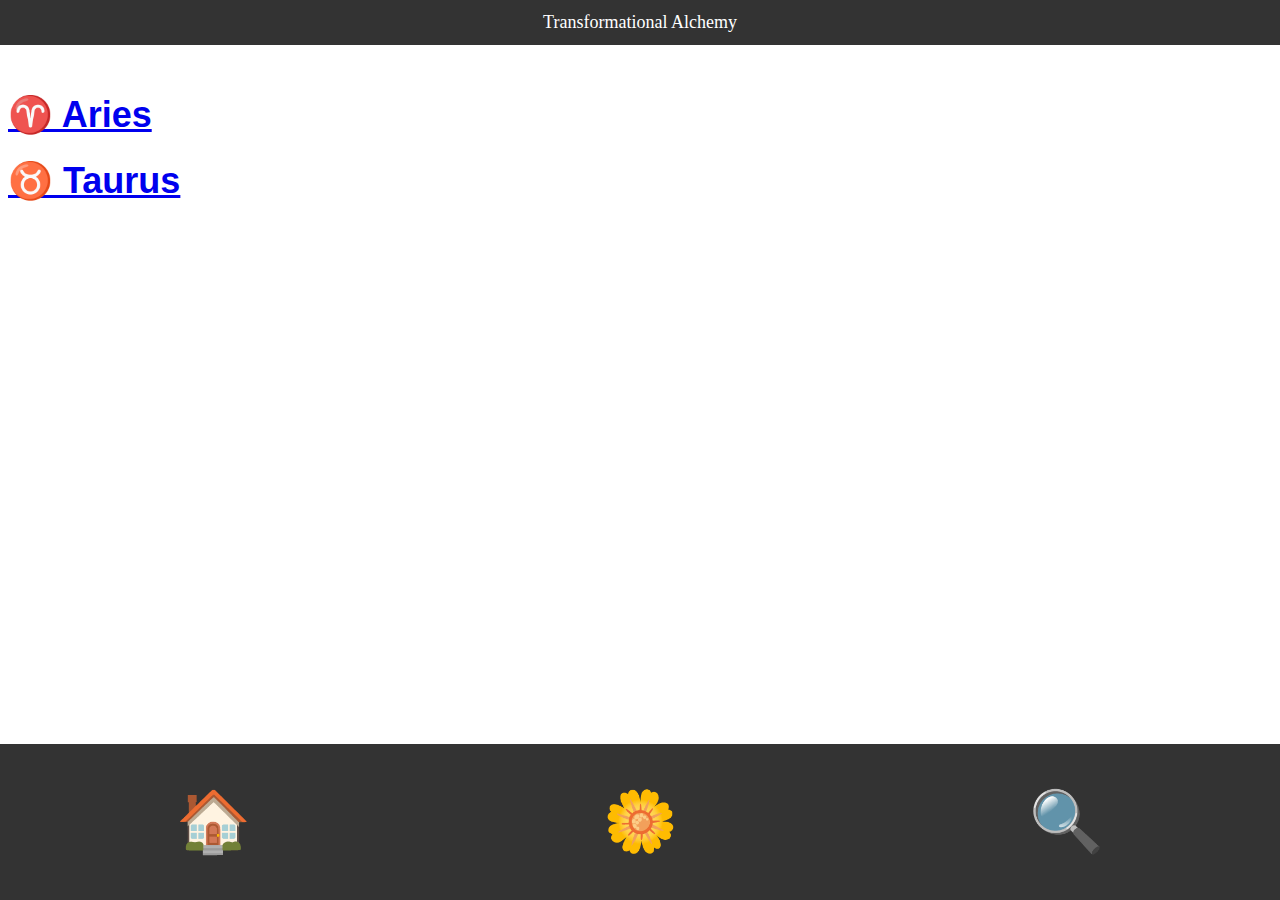
<file: index.html>
<!DOCTYPE html>
<head>
    <meta charset="UTF-8">
    <link rel="stylesheet" type="text/css" href="style.css" /> 
</head>
<body>
    <nav id="header">
        <h1>Transformational Alchemy</h1>
    </nav>
    
    <p>Pick Zodiac</p>
    <div class="content" id="content">
        <a href="aries.html"><h1>♈ Aries</h1></a>
        <a href="taurus.html"><h1>♉️ Taurus</h1></a>
    </div>

    <nav id="bottom-menu">
        <ul>
            <li><a href="./index.html">🏠</a></li>
            <li><a href="./medica.html">🌼</a></li>
            <li><a href="./search.html">🔍</a></li>
        </ul>
    </nav>
</body>
</file>
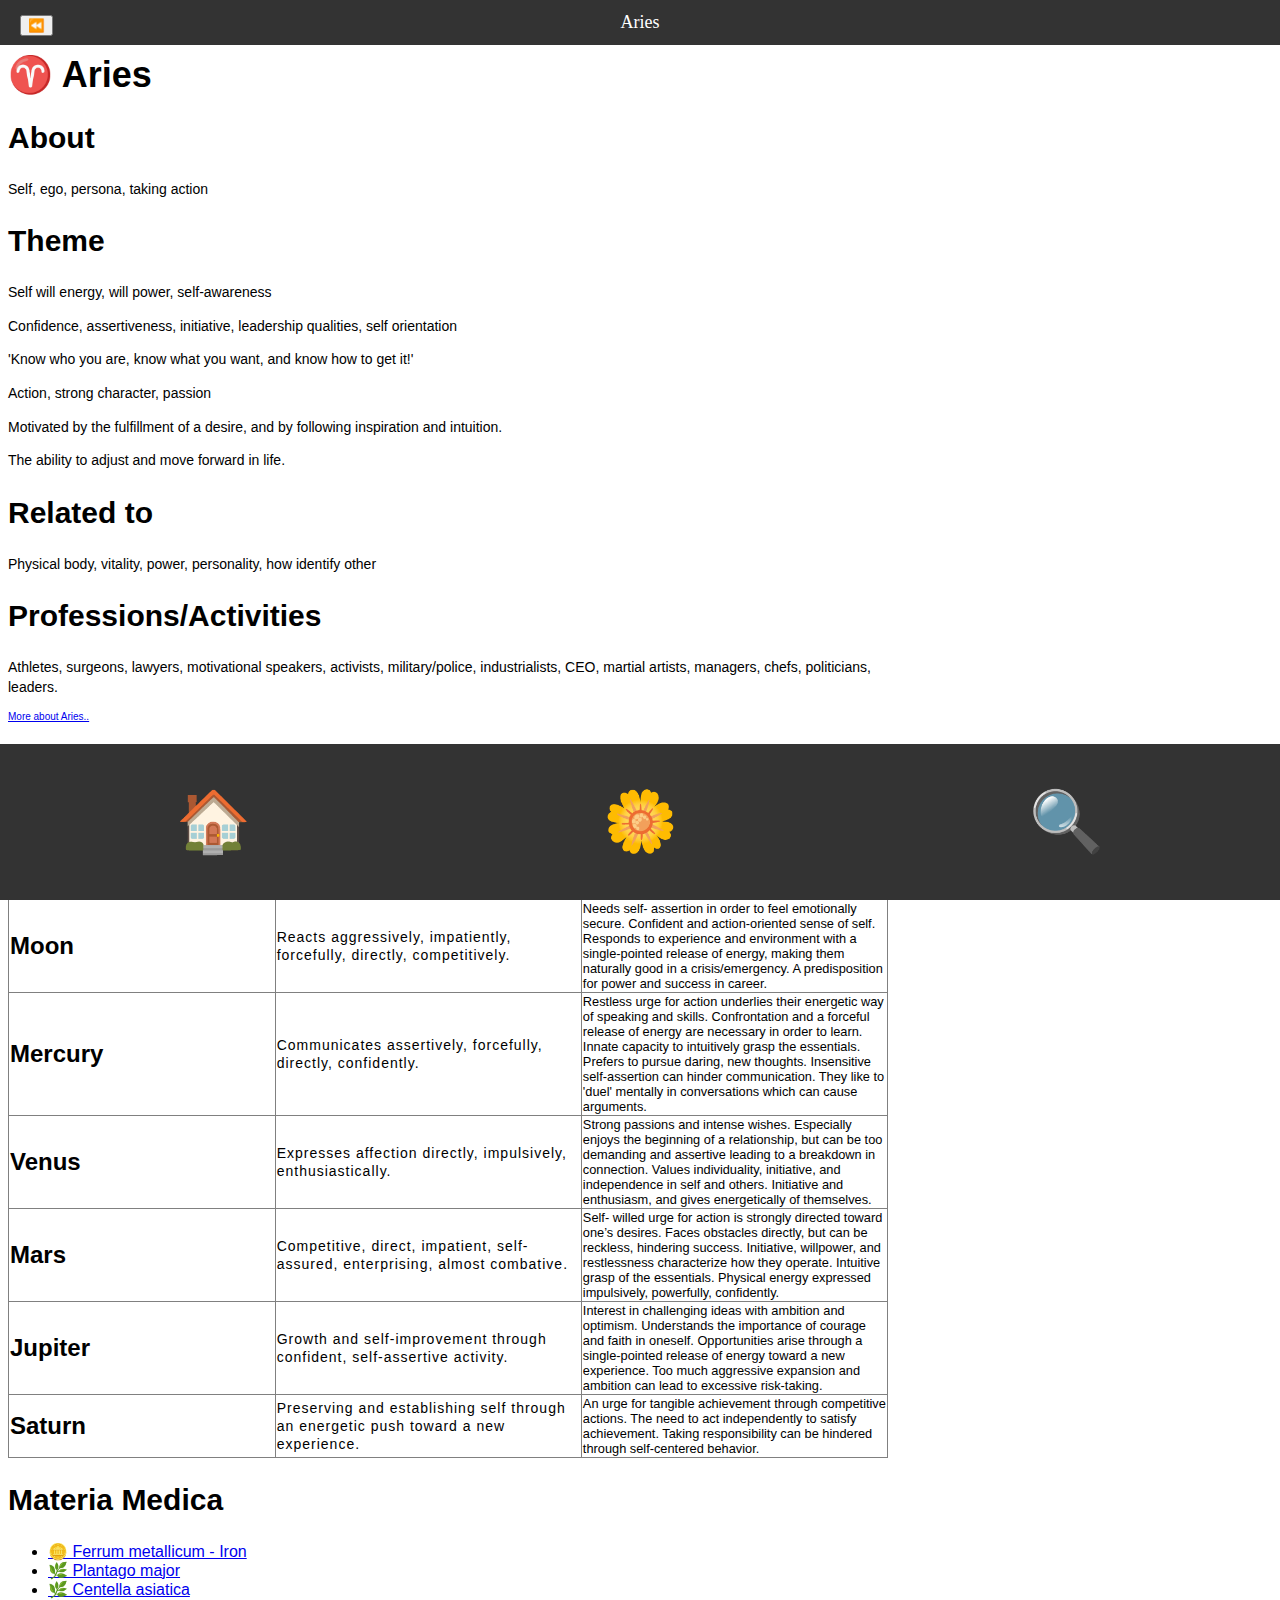
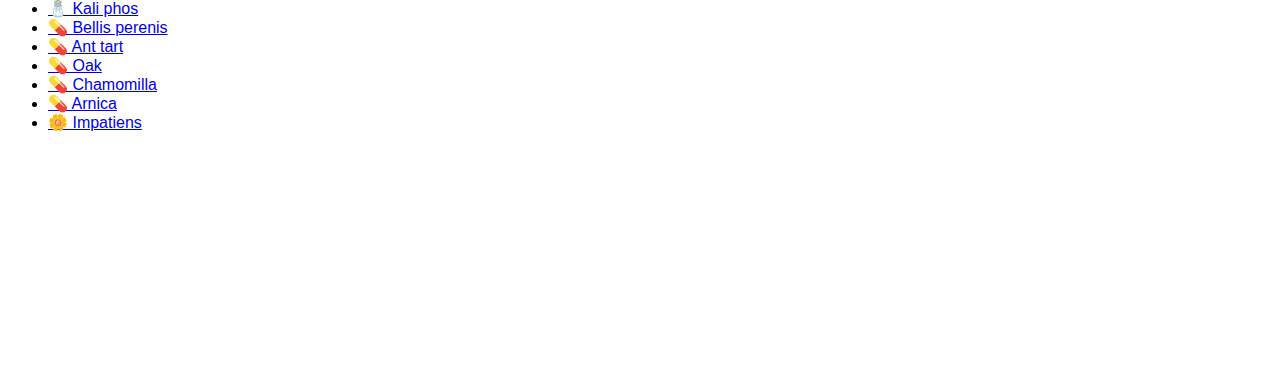
<file: aries.html>
<!DOCTYPE html>
<head>
    <meta charset="UTF-8">
    <title>♈ Aries</title>
    <link rel="stylesheet" type="text/css" href="style.css" /> 
</head>
<body>
    <body>
        <nav id="header">
            <button class="back-btn" id="back-btn">⏪</button>
            <h1>Aries</h1>
        </nav>

        <div class="content" id="content">
            <!-- Main content -->
            <h1>♈ Aries</h1>
                <h2>About</h2>
                    <p>Self, ego, persona, taking action</p>
                <h2>Theme</h2>
                    <p>Self will energy, will power, self-awareness</p>
                    <p>Confidence, assertiveness, initiative, leadership qualities, self orientation</p>
                    <p>'Know who you are, know what you want, and know how to get it!'</p>
                    <p>Action, strong character, passion</p>
                    <p>Motivated by the fulfillment of a desire, and by following inspiration and intuition.</p>
                    <p>The ability to adjust and move forward in life.</p>
                <h2>Related to</h2>
                    <p>Physical body, vitality, power, personality, how identify other</p>
                <h2>Professions/Activities</h2>
                    <p>Athletes, surgeons, lawyers, motivational speakers, activists, military/police,
                        industrialists, CEO, martial artists, managers, chefs, politicians, leaders.</p>
                <figcaption><a href="zodiac.html#aries-detail">More about Aries..</a></figcaption>
                <h2>Planetary Relationships</h2>
                <table border="1"> <!-- Add the "border" attribute to add borders to cells -->
                    <tr>
                        <td>Sun</td>
                        <td>Radiates forceful, confident vitality</td>
                        <td>Fulfills the need for recognition with self-assertion and competitive actions. Forceful assertion of individuality is necessary for self- expression. The first to begin an adventure, quickly grasps the essentials. Can become antagonistic with those who hinder their will.</td>
                    </tr>
                    <tr>
                        <td>Moon</td>
                        <td>Reacts aggressively, impatiently, forcefully, directly, competitively.</td>
                        <td>Needs self- assertion in order to feel emotionally secure. Confident and action-oriented sense of self. Responds to experience and environment with a single-pointed release of energy, making them naturally good in a crisis/emergency. A predisposition for power and success in career.</td>
                    </tr>
                    <tr>
                        <td>Mercury</td>
                        <td>Communicates assertively, forcefully, directly, confidently.</td>
                        <td>Restless urge for action underlies their energetic way of speaking and skills. Confrontation and a forceful release of energy are necessary in order to learn. Innate capacity to intuitively grasp the essentials. Prefers to pursue daring, new thoughts. Insensitive self-assertion can hinder communication. They like to 'duel' mentally in conversations which can cause arguments.</td>
                    </tr>
                    <tr>
                        <td>Venus</td>
                        <td>Expresses affection directly, impulsively, enthusiastically.</td>
                        <td>Strong passions and intense wishes. Especially enjoys the beginning of a relationship, but can be too demanding and assertive leading to a breakdown in connection. Values individuality, initiative, and independence in self and others. Initiative and enthusiasm, and gives energetically of themselves.</td>
                    </tr>
                    <tr>
                        <td>Mars</td>
                        <td>Competitive, direct, impatient, self-assured, enterprising, almost combative.</td>
                        <td>Self- willed urge for action is strongly directed toward one’s desires. Faces obstacles directly, but can be reckless, hindering success. Initiative, willpower, and restlessness characterize how they operate. Intuitive grasp of the essentials. Physical energy expressed impulsively, powerfully, confidently.</td>
                    </tr>
                    <tr>
                        <td>Jupiter</td>
                        <td>Growth and self-improvement through confident, self-assertive activity.</td>
                        <td>Interest in challenging ideas with ambition and optimism. Understands the importance of courage and faith in oneself. Opportunities arise through a single-pointed release of energy toward a new experience. Too much aggressive expansion and ambition can lead to excessive risk-taking.</td>
                    </tr>
                    <tr>
                        <td>Saturn</td>
                        <td>Preserving and establishing self through an energetic push toward a new experience.</td>
                        <td>An urge for tangible achievement through competitive actions. The need to act independently to satisfy achievement. Taking responsibility can be hindered through self-centered behavior.</td>
                    </tr>
                    <!-- Add more rows as needed -->
                </table>
                <h2>Materia Medica</h2>
                <ul>
                    <li><a href="medica.html#aries-metal">🪙 Ferrum metallicum - Iron</a></li>
                    <li><a href="medica.html#aries-plantago">🌿 Plantago major</a></li>
                    <li><a href="medica.html#aries-centella">🌿 Centella asiatica</a></li>
                    <li><a href="medica.html#aries-mineral">🧂 Kali phos</a></li>
                    <li><a href="medica.html#aries-bellis">💊 Bellis perenis</a></li>
                    <li><a href="medica.html#aries-ant">💊 Ant tart</a></li>
                    <li><a href="medica.html#aries-oak">💊 Oak</a></li>
                    <li><a href="medica.html#aries-chamomilla">💊 Chamomilla</a></li>
                    <li><a href="medica.html#aries-arnica">💊 Arnica</a></li>
                    <li><a href="medica.html#aries-bach">🌼 Impatiens</a></li>
                </ul>
        </div>

        <nav id="bottom-menu">
            <ul>
                <li><a href="./index.html">🏠</a></li>
                <li><a href="./medica.html">🌼</a></li>
                <li><a href="./search.html">🔍</a></li>
            </ul>
        </nav>
            
        <script src="script.js"></script>
    </body>
</body>
</file>
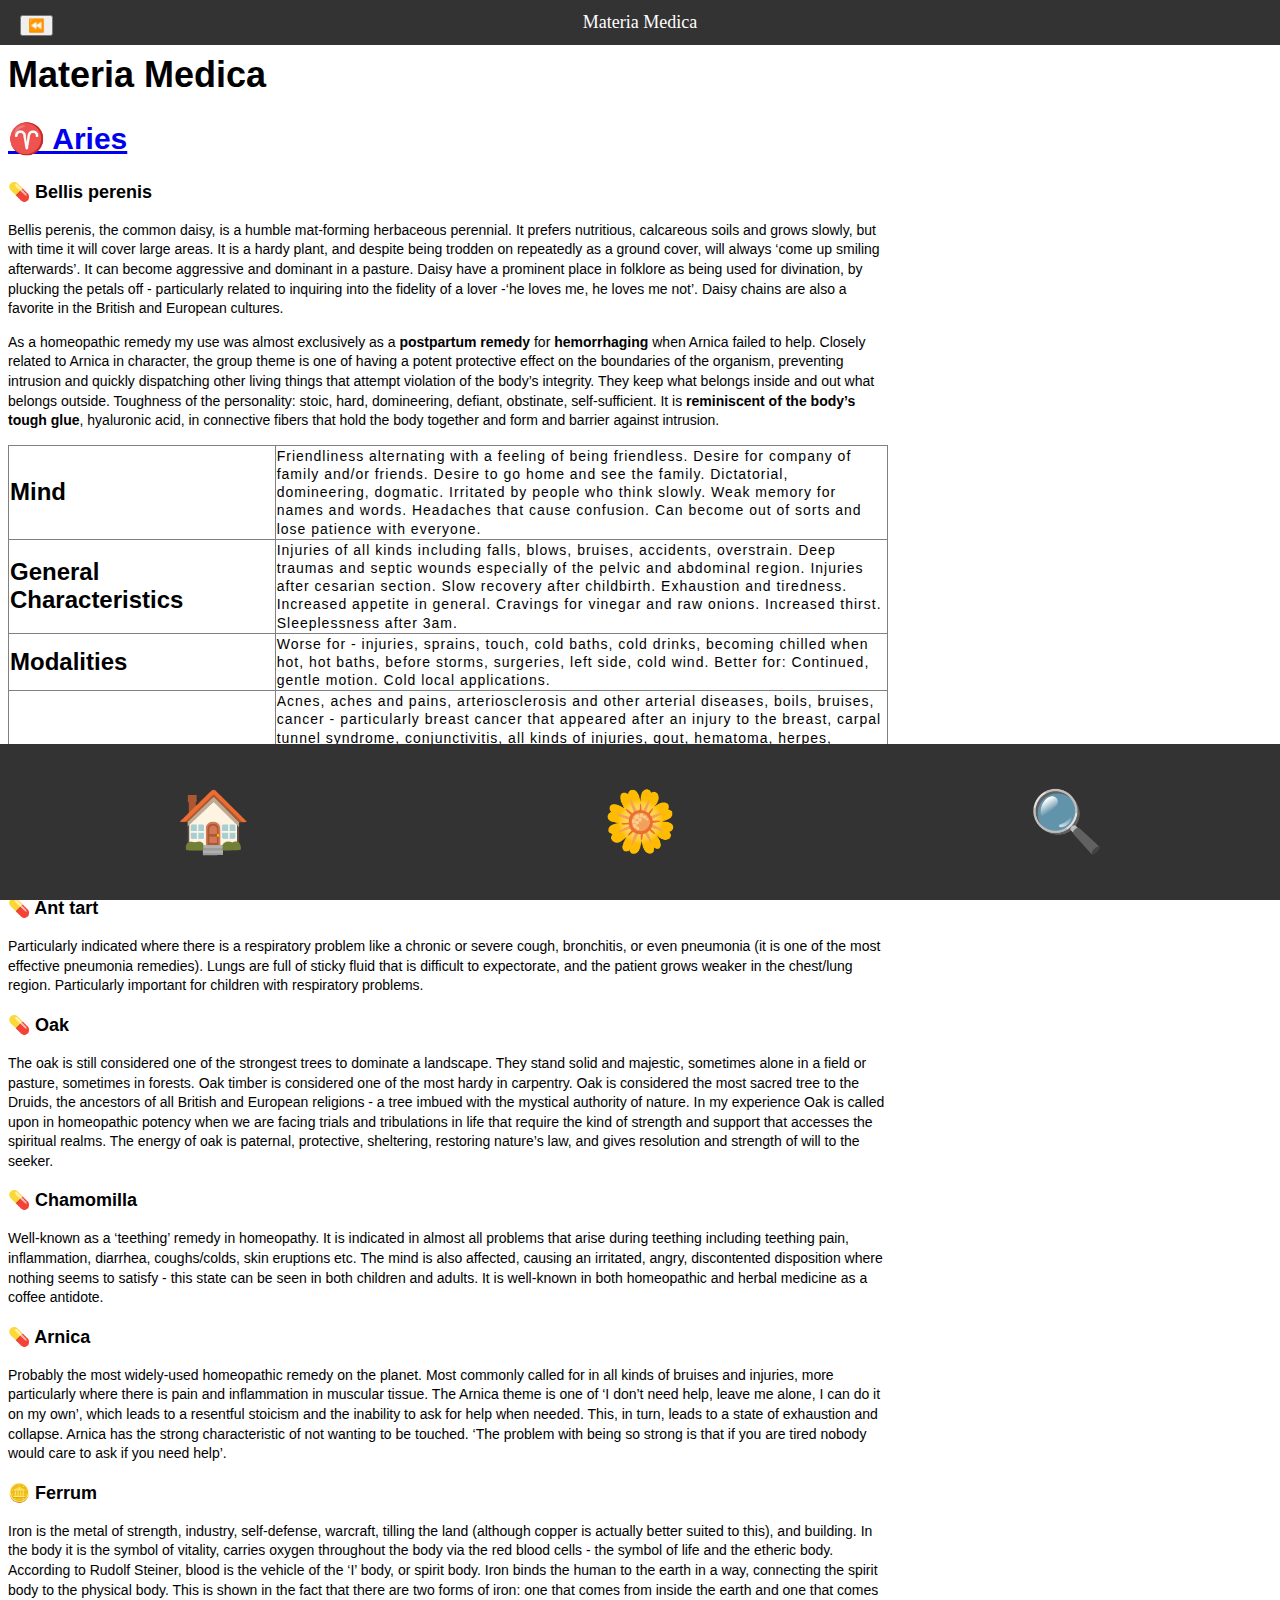
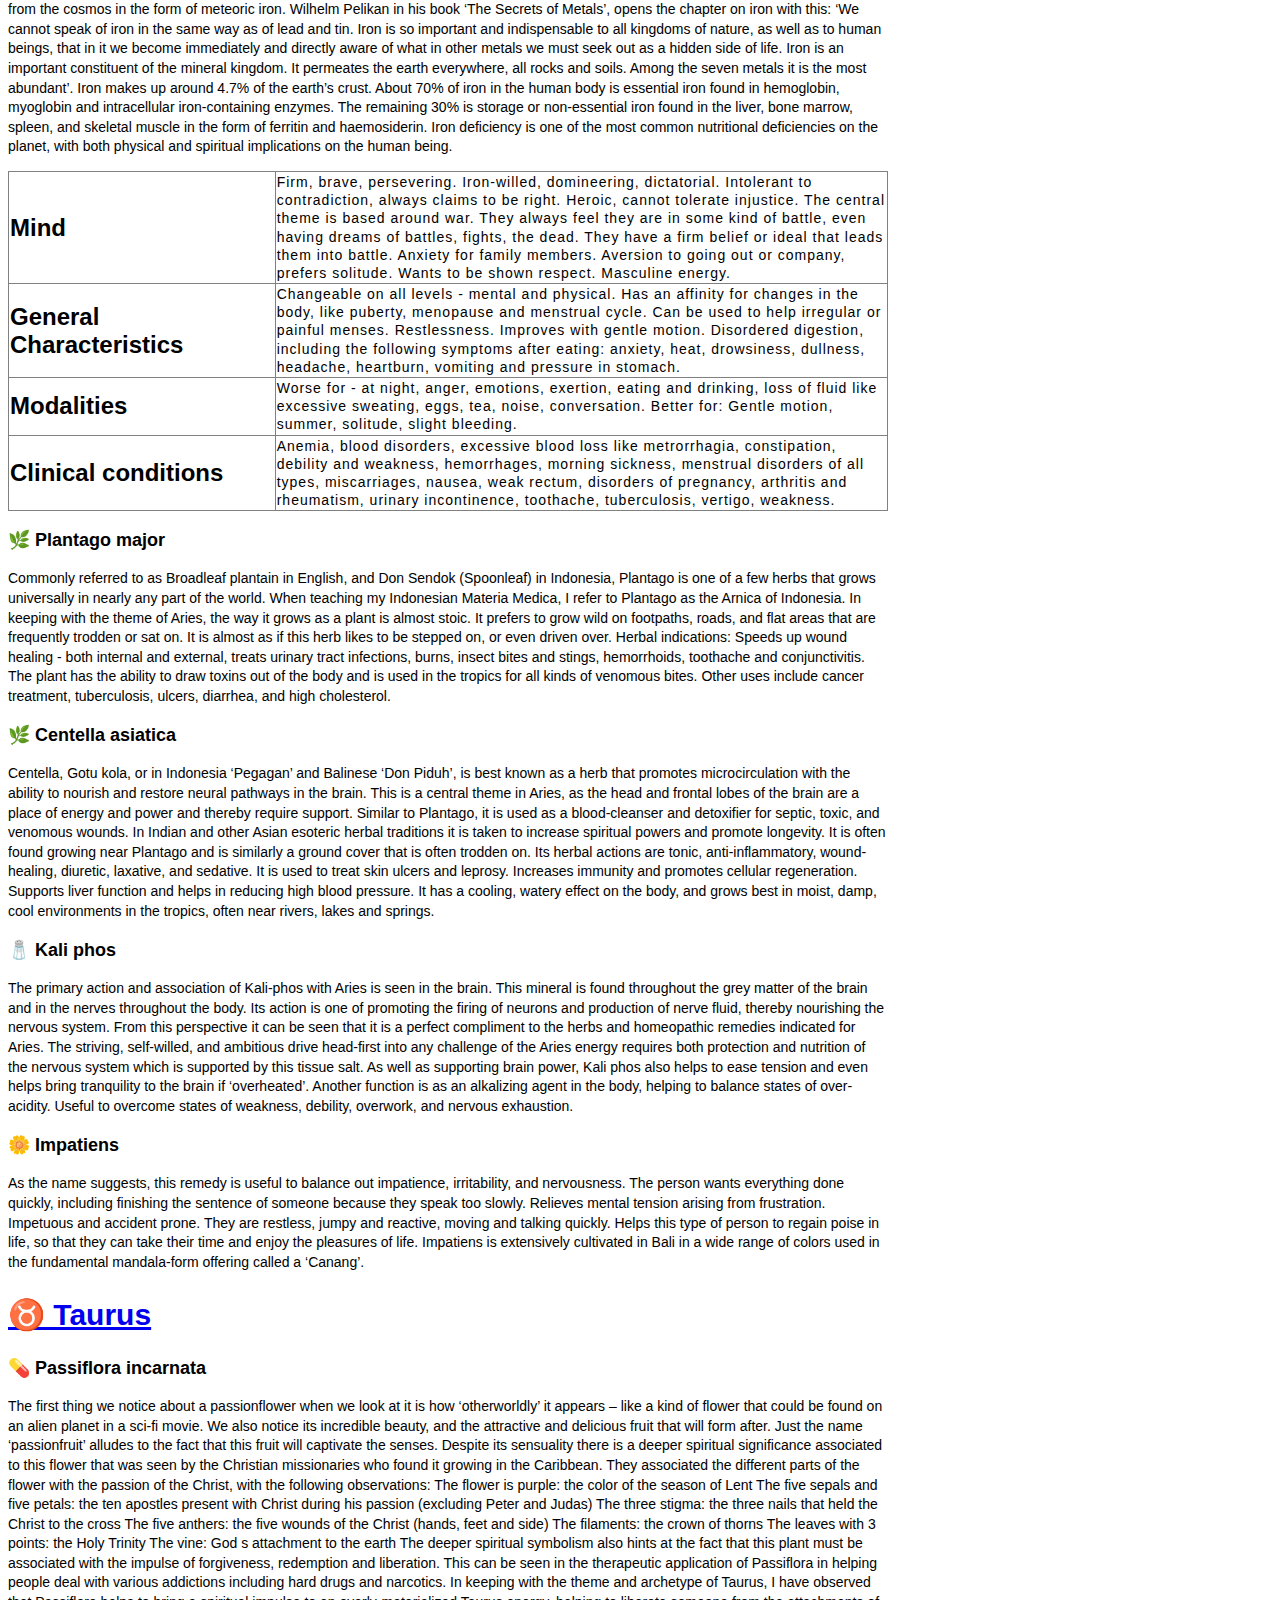
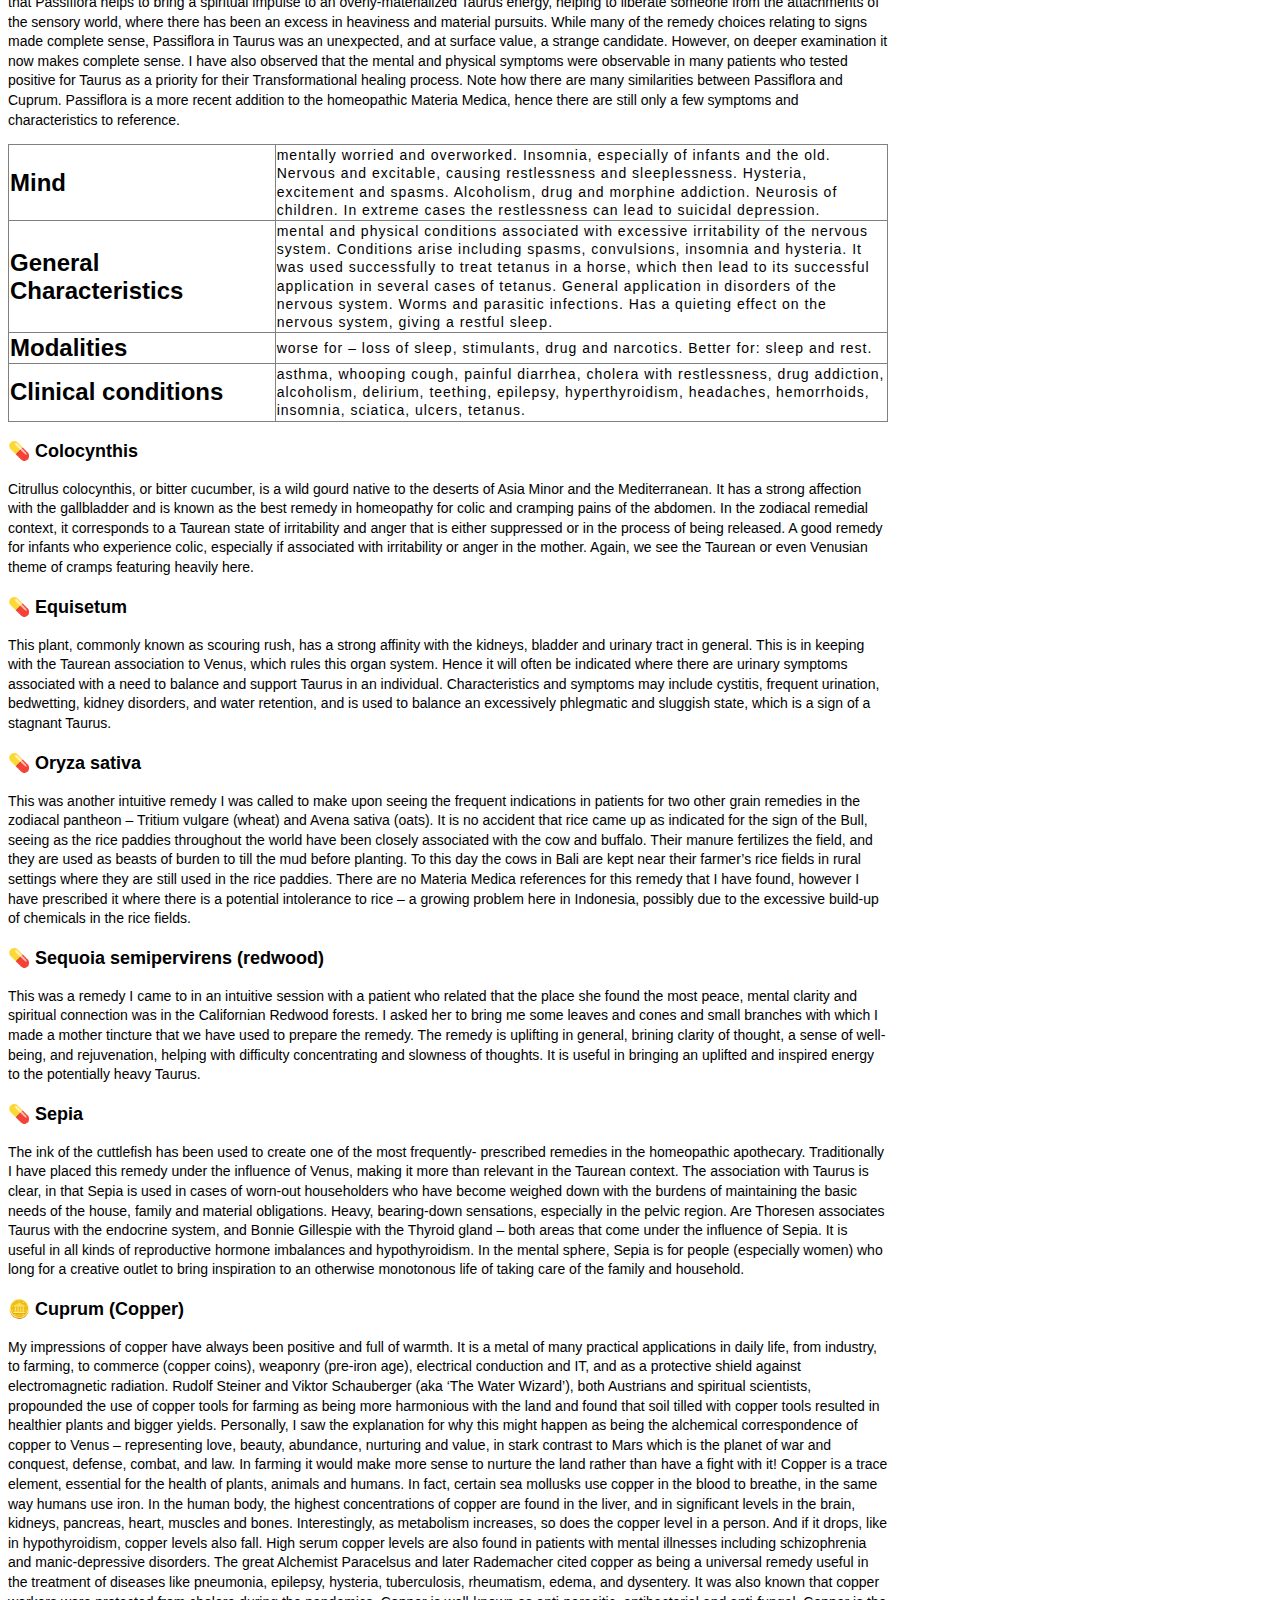
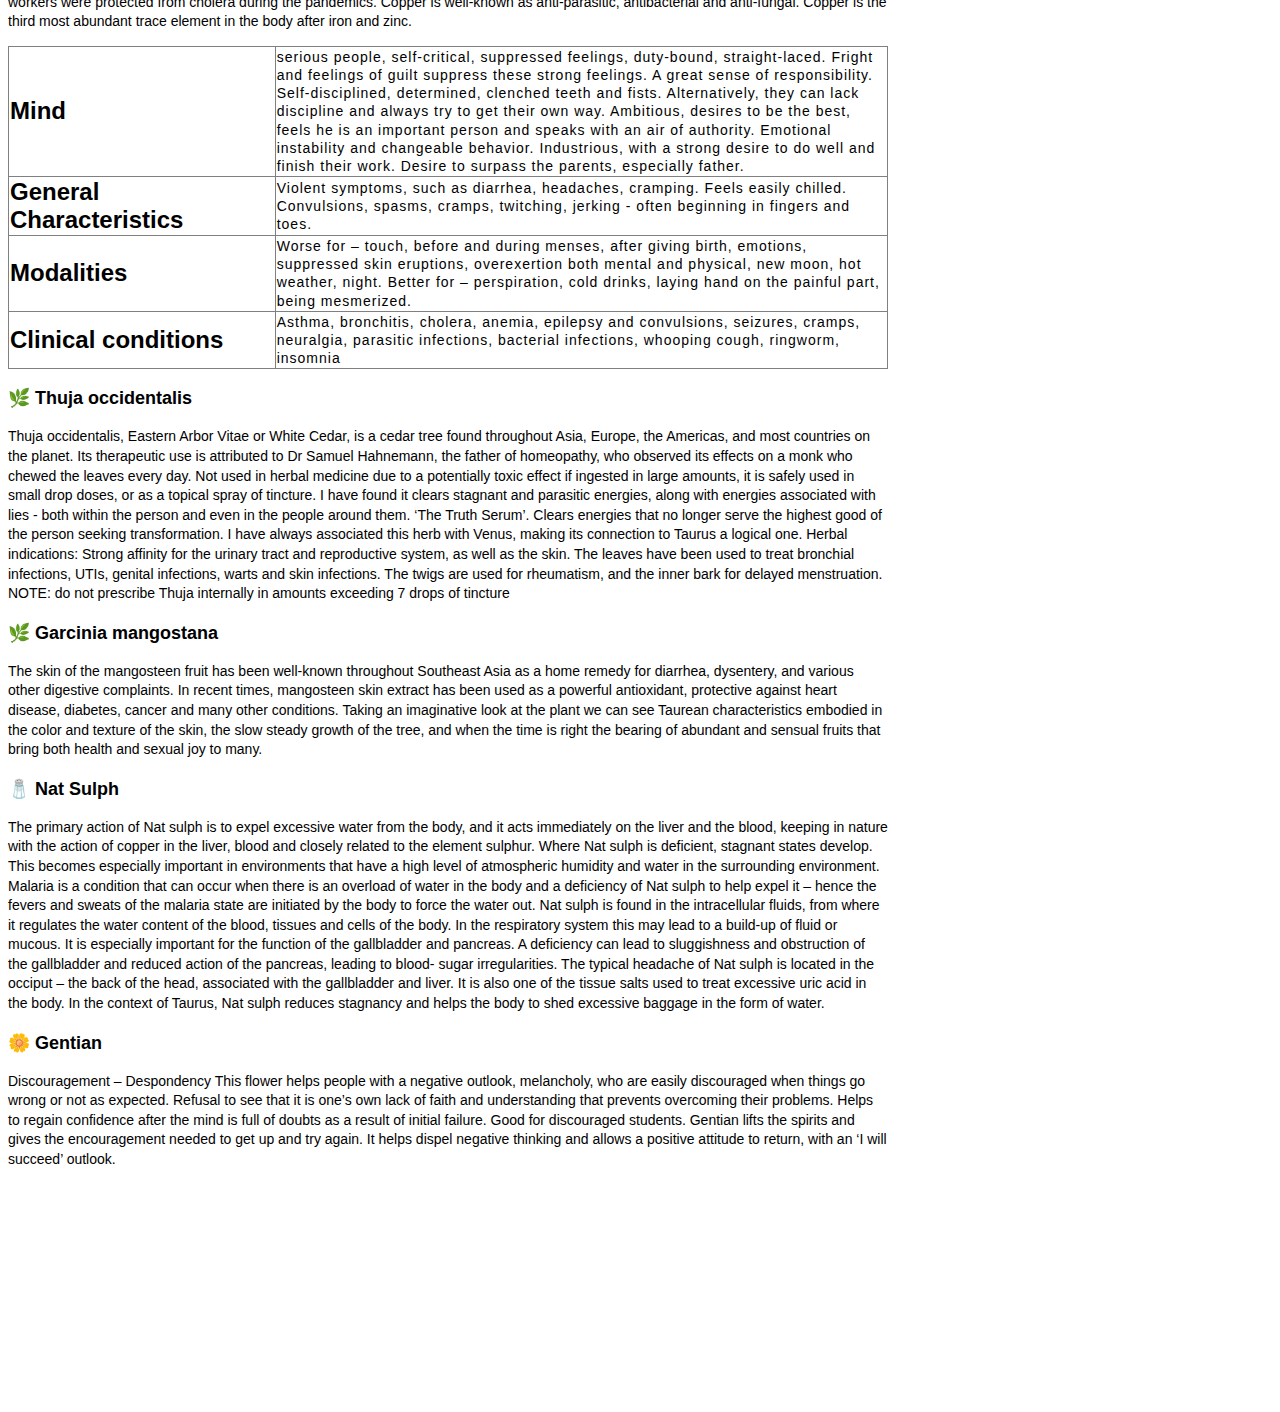
<file: medica.html>
<!DOCTYPE html>
<head>
    <meta charset="UTF-8">
    <link rel="stylesheet" type="text/css" href="style.css" /> 
</head>
<body>
    <nav id="header">
        <button class="back-btn" id="back-btn">⏪</button>
        <h1>Materia Medica</h1>
    </nav>

    <div class="content" id="content">
    <h1>Materia Medica</h1>
        <div class="aries-medica" id="aries-medica">
            <h2><a href="aries.html">♈ Aries</a></h2>
                <div class="aries-homeopathy" id="aries-homeopathy">
                    <div class="aries-bellis" id="aries-bellis">
                        <h3>💊 Bellis perenis</h3>
                            <p>Bellis perenis, the common daisy, is a humble mat-forming herbaceous perennial. It prefers nutritious, calcareous soils and grows slowly, but with time it will cover large areas. It is a hardy plant, and despite being trodden on repeatedly as a ground cover, will always ‘come up smiling afterwards’. It can become aggressive and dominant in a pasture. Daisy have a prominent place in folklore as being used for divination, by plucking the petals off - particularly related to inquiring into the fidelity of a lover -‘he loves me, he loves me not’. Daisy chains are also a favorite in the British and European cultures.</p>
                            <p>As a homeopathic remedy my use was almost exclusively as a <b>postpartum remedy</b> for <b>hemorrhaging</b> when Arnica failed to help. Closely related to Arnica in character, the group theme is one of having a potent protective effect on the boundaries of the organism, preventing intrusion and quickly dispatching other living things that attempt violation of the body’s integrity. They keep what belongs inside and out what belongs outside. Toughness of the personality: stoic, hard, domineering, defiant, obstinate, self-sufficient. It is <b>reminiscent of the body’s tough glue</b>, hyaluronic acid, in connective fibers that hold the body together and form and barrier against intrusion.</p>
                        <div class="table" id="aries-table">
                            <table border="1">
                                <tr>
                                    <td>Mind</td>
                                    <td>Friendliness alternating with a feeling of being friendless. Desire for company of family and/or friends. Desire to go home and see the family. Dictatorial, domineering, dogmatic. Irritated by people who think slowly. Weak memory for names and words. Headaches that cause confusion. Can become out of sorts and lose patience with everyone.
                                    </td>
                                </tr>
                                <tr>
                                    <td>General Characteristics</td>
                                    <td>
                                        Injuries of all kinds including falls, blows, bruises, accidents, overstrain. Deep traumas and septic wounds especially of the pelvic and abdominal region. Injuries after cesarian section. Slow recovery after childbirth. Exhaustion and tiredness. Increased appetite in general. Cravings for vinegar and raw onions. Increased thirst. Sleeplessness after 3am.
                                    </td>
                                </tr>
                                <tr>
                                    <td>Modalities</td>
                                    <td>
                                        Worse for - injuries, sprains, touch, cold baths, cold drinks, becoming chilled when hot, hot baths, before storms, surgeries, left side, cold wind. Better for: Continued, gentle motion. Cold local applications.
                                    </td>
                                </tr>
                                <tr>
                                    <td>Clinical conditions</td>
                                    <td>
                                        Acnes, aches and pains, arteriosclerosis and other arterial diseases, boils, bruises, cancer - particularly breast cancer that appeared after an injury to the breast, carpal tunnel syndrome, conjunctivitis, all kinds of injuries, gout, hematoma, herpes, debility, joint pain and arthritis, miscarriages, menopause, neuralgia, nerve inflammation, overwork, sleep disorders, spleen problems, bruises, strains and sprains, stroke, tendonitis, trauma, tumors, uterus pains and prolapse, varicose veins.
                                    </td>
                                </tr>
                                <tr>
                                    <td>Dreams</td>
                                    <td>
                                        birds, black birds, bugs, insects. Being buried alive. Difficult conversations. Danger, disease, and deadly infection. Prophetic dreams of future events. Hoses, pipes, tubes. Difficult journeys. Of being pregnant. Snakes climbing over her.
                                    </td>
                                </tr>
                            </table>
                        </div>
                    </div>
                    <div class="aries-ant" id="aries-ant">
                        <h3>💊 Ant tart</h3>
                            <p>
                                Particularly indicated where there is a respiratory problem like a chronic or severe cough, bronchitis, or even pneumonia (it is one of the most effective pneumonia remedies). Lungs are full of sticky fluid that is difficult to expectorate, and the patient grows weaker in the chest/lung region. Particularly important for children with respiratory problems.
                            </p>
                    </div>
                    <div class="aries-oak" id="aries-oak">
                        <h3>💊 Oak</h3>
                            <p>
                                The oak is still considered one of the strongest trees to dominate a landscape. They stand solid and majestic, sometimes alone in a field or pasture, sometimes in forests. Oak timber is considered one of the most hardy in carpentry. Oak is considered the most sacred tree to the Druids, the ancestors of all British and European religions - a tree imbued with the mystical authority of nature. In my experience Oak is called upon in homeopathic potency when we are facing trials and tribulations in life that require the kind of strength and support that accesses the spiritual realms. The energy of oak is paternal, protective, sheltering, restoring nature’s law, and gives resolution and strength of will to the seeker.
                            </p>
                    </div>
                    <div class="aries-chamomilla" id="aries-chamomilla">
                        <h3>💊 Chamomilla</h3>
                            <p>
                                Well-known as a ‘teething’ remedy in homeopathy. It is indicated in almost all problems that arise during teething including teething pain, inflammation, diarrhea, coughs/colds, skin eruptions etc. The mind is also affected, causing an irritated, angry, discontented disposition where nothing seems to satisfy - this state can be seen in both children and adults. It is well-known in both homeopathic and herbal medicine as a coffee antidote.
                            </p>
                    </div>
                    <div class="aries-arnica" id="aries-arnica">
                        <h3>💊 Arnica</h3>
                            <p>
                                Probably the most widely-used homeopathic remedy on the planet. Most commonly called for in all kinds of bruises and injuries, more particularly where there is pain and inflammation in muscular tissue. The Arnica theme is one of ‘I don’t need help, leave me alone, I can do it on my own’, which leads to a resentful stoicism and the inability to ask for help when needed. This, in turn, leads to a state of exhaustion and collapse. Arnica has the strong characteristic of not wanting to be touched. ‘The problem with being so strong is that if you are tired nobody would care to ask if you need help’.
                            </p>
                    </div>
                </div>
                <div class="aries-metal" id="aries-metal">
                    <h3>🪙 Ferrum</h3>
                        <p>
                            Iron is the metal of strength, industry, self-defense, warcraft, tilling the land (although copper is
                            actually better suited to this), and building. In the body it is the symbol of vitality, carries oxygen
                            throughout the body via the red blood cells - the symbol of life and the etheric body. According to Rudolf
                            Steiner, blood is the vehicle of the ‘I’ body, or spirit body. Iron binds the human to the earth in a way,
                            connecting the spirit body to the physical body. This is shown in the fact that there are two forms of iron:
                            one that comes from inside the earth and one that comes from the cosmos in the form of meteoric iron.
                            Wilhelm Pelikan in his book ‘The Secrets of Metals’, opens the chapter on iron with this:
                            ‘We cannot speak of iron in the same way as of lead and tin. Iron is so important and indispensable to all
                            kingdoms of nature, as well as to human beings, that in it we become immediately and directly aware of what
                            in other metals we must seek out as a hidden side of life. Iron is an important constituent of the mineral
                            kingdom. It permeates the earth everywhere, all rocks and soils. Among the seven metals it is the most
                            abundant’. Iron makes up around 4.7% of the earth’s crust. About 70% of iron in the human body is essential
                            iron found in hemoglobin, myoglobin and intracellular iron-containing enzymes. The remaining 30% is storage
                            or non-essential iron found in the liver, bone marrow, spleen, and skeletal muscle in the form of ferritin
                            and haemosiderin. Iron deficiency is one of the most common nutritional deficiencies on the planet, with
                            both physical and spiritual implications on the human being.
                        </p>
                        <table border="1">
                            <tr>
                                <td>Mind</td>
                                <td>
                                    Firm, brave, persevering. Iron-willed, domineering, dictatorial. Intolerant to contradiction,
                                    always claims to be right. Heroic, cannot tolerate injustice. The central theme is based around war.
                                    They always feel they are in some kind of battle, even having dreams of battles, fights, the dead.
                                    They have a firm belief or ideal that leads them into battle. Anxiety for family members. Aversion
                                    to going out or company, prefers solitude. Wants to be shown respect. Masculine energy.
                                </td>
                            </tr>
                            <tr>
                                <td>General Characteristics</td>
                                <td>
                                    Changeable on all levels - mental and physical. Has an affinity for changes in the body, like
                                    puberty, menopause and menstrual cycle. Can be used to help irregular or painful menses.
                                    Restlessness. Improves with gentle motion. Disordered digestion, including the following symptoms
                                    after eating: anxiety, heat, drowsiness, dullness, headache, heartburn, vomiting and pressure in
                                    stomach.
                                </td>
                            </tr>
                            <tr>
                                <td>Modalities</td>
                                <td>
                                    Worse for - at night, anger, emotions, exertion, eating and drinking, loss of fluid like excessive
                                    sweating, eggs, tea, noise, conversation. Better for: Gentle motion, summer, solitude, slight
                                    bleeding.
                                </td>
                            </tr>
                            <tr>
                                <td>Clinical conditions</td>
                                <td>
                                    Anemia, blood disorders, excessive blood loss like metrorrhagia, constipation, debility and
                                    weakness, hemorrhages, morning sickness, menstrual disorders of all types, miscarriages, nausea,
                                    weak rectum, disorders of pregnancy, arthritis and rheumatism, urinary incontinence, toothache,
                                    tuberculosis, vertigo, weakness.
                                </td>
                            </tr>
                        </table>
                </div>
                <div class="aries-herb" id="aries-herb">
                    <div class="aries-plantago" id="aries-plantago">
                        <h3>🌿 Plantago major</h3>
                            <p>
                                Commonly referred to as Broadleaf plantain in English, and Don Sendok (Spoonleaf) in Indonesia, Plantago is one of a few herbs that grows universally in nearly any part of the world. When teaching my Indonesian Materia Medica, I refer to Plantago as the Arnica of Indonesia. In keeping with the theme of Aries, the way it grows as a plant is almost stoic. It prefers to grow wild on footpaths, roads, and flat areas that are frequently trodden or sat on. It is almost as if this herb likes to be stepped on, or even driven over.
                                Herbal indications: Speeds up wound healing - both internal and external, treats urinary tract infections, burns, insect bites and stings, hemorrhoids, toothache and conjunctivitis. The plant has the ability to draw toxins out of the body and is used in the tropics for all kinds of venomous bites. Other uses include cancer treatment, tuberculosis, ulcers, diarrhea, and high cholesterol.
                            </p>
                    </div>
                    <div class="aries-centella" id="aries-centella">
                        <h3>🌿 Centella asiatica</h3>
                            <p>
                                Centella, Gotu kola, or in Indonesia ‘Pegagan’ and Balinese ‘Don Piduh’, is best known as a herb that promotes microcirculation with the ability to nourish and restore neural pathways in the brain. This is a central theme in Aries, as the head and frontal lobes of the brain are a place of energy and power and thereby require support. Similar to Plantago, it is used as a blood-cleanser and detoxifier for septic, toxic, and venomous wounds. In Indian and other Asian esoteric herbal traditions it is taken to increase spiritual powers and promote longevity. It is often found growing near Plantago and is similarly a ground cover that is often trodden on. Its herbal actions are tonic, anti-inflammatory, wound-healing, diuretic, laxative, and sedative. It is used to treat skin ulcers and leprosy. Increases immunity and promotes cellular regeneration. Supports liver function and helps in reducing high blood pressure. It has a cooling, watery effect on the body, and grows best in moist, damp, cool environments in the tropics, often near rivers, lakes and springs.
                            </p>
                    </div>
                </div>
                <div class="aries-mineral" id="aries-mineral">
                    <h3>🧂 Kali phos</h3>
                    <p>The primary action and association of Kali-phos with Aries is seen in the brain. This mineral is found throughout the grey matter of the brain and in the nerves throughout the body. Its action is one of promoting the firing of neurons and production of nerve fluid, thereby nourishing the nervous system. From this perspective it can be seen that it is a perfect compliment to the herbs and homeopathic remedies indicated for Aries. The striving, self-willed, and ambitious drive head-first into any challenge of the Aries energy requires both protection and nutrition of the nervous system which is supported by this tissue salt. As well as supporting brain power, Kali phos also helps to ease tension and even helps bring tranquility to the brain if ‘overheated’.
                        Another function is as an alkalizing agent in the body, helping to balance states of over-acidity. Useful to overcome states of weakness, debility, overwork, and nervous exhaustion.
                    </p>
                </div>
                <div class="aries-bach" id="aries-bach">
                    <h3>🌼 Impatiens</h3>
                        <p>
                            As the name suggests, this remedy is useful to balance out impatience, irritability, and nervousness. The person wants everything done quickly, including finishing the sentence of someone because they speak too slowly. Relieves mental tension arising from frustration. Impetuous and accident prone. They are restless, jumpy and reactive, moving and talking quickly. Helps this type of person to regain poise in life, so that they can take their time and enjoy the pleasures of life. Impatiens is extensively cultivated in Bali in a wide range of colors used in the fundamental mandala-form offering called a ‘Canang’.
                        </p>
                </div>
        </div>
        <div class="taurus-medica" id="taurus-medica">
            <h2><a href=taurus.html>♉️ Taurus</a></h2>
            <div class="taurus-homeopathy" id="taurus-homeopathy">
                <div class="taurus-passiflora" id="taurus-passiflora">
                    <h3>💊 Passiflora incarnata</h3>
                    <p>
                        The first thing we notice about a passionflower when we look at it is how ‘otherworldly’ it appears – like a kind of flower that could be found on an alien planet in a sci-fi movie. We also notice its incredible beauty, and the attractive and delicious fruit that will form after. Just the name ‘passionfruit’ alludes to the fact that this fruit will captivate the senses. Despite its sensuality there is a deeper spiritual significance associated to this flower that was seen by the Christian missionaries who found it growing in the Caribbean. They associated the different parts of the flower with the passion of the Christ, with the following observations:
                        The flower is purple: the color of the season of Lent
                        The five sepals and five petals: the ten apostles present with Christ during his passion (excluding Peter and Judas)
                        The three stigma: the three nails that held the Christ to the cross
                        The five anthers: the five wounds of the Christ (hands, feet and side)
                        The filaments: the crown of thorns
                        The leaves with 3 points: the Holy Trinity
                        The vine: God s attachment to the earth
                        The deeper spiritual symbolism also hints at the fact that this plant must be associated with the impulse of forgiveness, redemption and liberation. This can be seen in the therapeutic application of Passiflora in helping people deal with various addictions including hard drugs and narcotics. In keeping with the theme and archetype of Taurus, I have observed that Passiflora helps to bring a spiritual impulse to an overly-materialized Taurus energy, helping to liberate someone from the attachments of the sensory world, where there has been an excess in heaviness and material pursuits. While many of the remedy choices relating to signs made complete sense, Passiflora in Taurus was an unexpected, and at surface value, a strange candidate. However, on deeper examination it now makes complete sense. I have also observed that the mental and physical symptoms were observable in many patients who tested positive for Taurus as a priority for their Transformational healing process. Note how there are many similarities between Passiflora and Cuprum. Passiflora is a more recent addition to the homeopathic Materia Medica, hence there are still only a few symptoms and characteristics to reference.
                    </p>
                    <table border="1">
                        <tr>
                            <td>Mind</td>
                            <td>
                                mentally worried and overworked. Insomnia, especially of infants and the old. Nervous and excitable, causing restlessness and sleeplessness. Hysteria, excitement and spasms. Alcoholism, drug and morphine addiction. Neurosis of children. In extreme cases the restlessness can lead to suicidal depression.
                            </td>
                        </tr>
                        <tr>
                            <td>General Characteristics</td>
                            <td>
                                mental and physical conditions associated with excessive irritability of the nervous system. Conditions arise including spasms, convulsions, insomnia and hysteria. It was used successfully to treat tetanus in a horse, which then lead to its successful application in several cases of tetanus. General application in disorders of the nervous system. Worms and parasitic infections. Has a quieting effect on the nervous system, giving a restful sleep.
                            </td>
                        </tr>
                        <tr>
                            <td>Modalities</td>
                            <td>
                                worse for – loss of sleep, stimulants, drug and narcotics. Better for: sleep and rest.
                            </td>
                        </tr>
                        <tr>
                            <td>Clinical conditions</td>
                            <td>
                                asthma, whooping cough, painful diarrhea, cholera with restlessness, drug addiction, alcoholism, delirium, teething, epilepsy, hyperthyroidism, headaches, hemorrhoids,
                                insomnia, sciatica, ulcers, tetanus.
                            </td>
                        </tr>
                    </table>
                </div>
                <div class="taurus-colocynthis" id="taurus-colocynthis">
                    <h3>💊 Colocynthis</h3>
                        <p>
                            Citrullus colocynthis, or bitter cucumber, is a wild gourd native to the deserts of Asia Minor and the Mediterranean. It has a strong affection with the gallbladder and is known as the best remedy in homeopathy for colic and cramping pains of the abdomen. In the zodiacal remedial context, it corresponds to a Taurean state of irritability and anger that is either suppressed or in the process of being released. A good remedy for infants who experience colic, especially if associated with irritability or anger in the mother. Again, we see the Taurean or even Venusian theme of cramps featuring heavily here.
                        </p>
                </div>
                <div class="taurus-equisetum" id="taurus-equisetum">
                    <h3>💊 Equisetum</h3>
                        <p>
                            This plant, commonly known as scouring rush, has a strong affinity with the kidneys, bladder and urinary tract in general. This is in keeping with the Taurean association to Venus, which rules this organ system. Hence it will often be indicated where there are urinary symptoms associated with a need to balance and support Taurus in an individual. Characteristics and symptoms may include cystitis, frequent urination, bedwetting, kidney disorders, and water retention, and is used to balance an excessively phlegmatic and sluggish state, which is a sign of a stagnant Taurus.
                        </p>
                </div>
                <div class="taurus-oryza" id="taurus-oryza">
                    <h3>💊 Oryza sativa</h3>
                        <p>
                            This was another intuitive remedy I was called to make upon seeing the frequent indications in patients for two other grain remedies in the zodiacal pantheon – Tritium vulgare (wheat) and Avena sativa (oats). It is no accident that rice came up as indicated for the sign of the Bull, seeing as the rice paddies throughout the world have been closely associated with the cow and buffalo. Their manure fertilizes the field, and they are used as beasts of burden to till the mud before planting. To this day the cows in Bali are kept near their farmer’s rice fields in rural settings where they are still used in the rice paddies. There are no Materia Medica references for this remedy that I have found, however I have prescribed it where there is a potential intolerance to rice – a growing problem here in Indonesia, possibly due to the excessive build-up of chemicals in the rice fields.
                        </p>
                </div>
                <div class="taurus-sequoia" id="taurus-sequoia">
                    <h3>💊 Sequoia semipervirens (redwood)</h3>
                        <p>
                            This was a remedy I came to in an intuitive session with a patient who related that the place she found the most peace, mental clarity and spiritual connection was in the Californian Redwood forests. I asked her to bring me some leaves and cones and small branches with which I made a mother tincture that we have used to prepare the remedy. The remedy is uplifting in general, brining clarity of thought, a sense of well-being, and rejuvenation, helping with difficulty concentrating and slowness of thoughts. It is useful in bringing an uplifted and inspired energy to the potentially heavy Taurus.
                        </p>
                </div>
                <div class="taurus-sepia" id="taurus-sepia">
                    <h3>💊 Sepia</h3>
                        <p>
                            The ink of the cuttlefish has been used to create one of the most frequently- prescribed remedies in the homeopathic apothecary. Traditionally I have placed this remedy under the influence of Venus, making it more than relevant in the Taurean context. The association with Taurus is clear, in that Sepia is used in cases of worn-out householders who have become weighed down with the burdens of maintaining the basic needs of the house, family and material obligations. Heavy, bearing-down sensations, especially in the pelvic region. Are Thoresen associates Taurus with the endocrine system, and Bonnie Gillespie with the Thyroid gland – both areas that come under the influence of Sepia. It is useful in all kinds of reproductive hormone imbalances and hypothyroidism. In the mental sphere, Sepia is for people (especially women) who long for a creative outlet to bring inspiration to an otherwise monotonous life of taking care of the family and household.
                        </p>
                </div>
            </div>
            <div class="taurus-metal" id="taurus-metal">
                <h3>🪙 Cuprum (Copper)</h3>
                    <p>My impressions of copper have always been positive and full of warmth. It is a metal of many practical applications in daily life, from industry, to farming, to commerce (copper coins), weaponry (pre-iron age), electrical conduction and IT, and as a protective shield against electromagnetic radiation. Rudolf Steiner and Viktor Schauberger (aka ‘The Water Wizard’), both Austrians and spiritual scientists, propounded the use of copper tools for farming as being more harmonious with the land and found that soil tilled with copper tools resulted in healthier plants and bigger yields. Personally, I saw the explanation for why this might happen as being the alchemical correspondence of copper to Venus – representing love, beauty, abundance, nurturing and value, in stark contrast to Mars which is the planet of war and conquest, defense, combat, and law. In farming it would make more sense to nurture the land rather than have a fight with it! Copper is a trace element, essential for the health of plants, animals and humans. In fact, certain sea mollusks use copper in the blood to breathe, in the same way humans use iron. In the human body, the highest concentrations of copper are found in the liver, and in significant levels in the brain, kidneys, pancreas, heart, muscles and bones. Interestingly, as metabolism increases, so does the copper level in a person. And if it drops, like in hypothyroidism, copper levels also fall. High serum copper levels are also found in patients with mental illnesses including schizophrenia and manic-depressive disorders.
                        The great Alchemist Paracelsus and later Rademacher cited copper as being a universal remedy useful in the treatment of diseases like pneumonia, epilepsy, hysteria, tuberculosis, rheumatism, edema, and dysentery. It was also known that copper workers were protected from cholera during the pandemics. Copper is well-known as anti-parasitic, antibacterial and anti-fungal.
                        Copper is the third most abundant trace element in the body after iron and zinc.
                    </p>
                    <table border="1">
                        <tr>
                            <td>Mind</td>
                            <td>
                                serious people, self-critical, suppressed feelings, duty-bound, straight-laced.
                                Fright and feelings of guilt suppress these strong feelings. A great sense of responsibility.
                                Self-disciplined, determined, clenched teeth and fists. Alternatively, they can lack discipline and always try to get their own way.
                                Ambitious, desires to be the best, feels he is an important person and speaks with an air of authority. Emotional instability and changeable behavior.
                                Industrious, with a strong desire to do well and finish their work. Desire to surpass the parents, especially father.
                            </td>
                        </tr>
                        <tr>
                            <td>General Characteristics</td>
                            <td>
                                Violent symptoms, such as diarrhea, headaches, cramping. Feels easily chilled.
                                Convulsions, spasms, cramps, twitching, jerking - often beginning in fingers and toes.
                            </td>
                        </tr>
                        <tr>
                            <td>Modalities</td>
                            <td>
                                Worse for – touch, before and during menses, after giving birth, emotions, suppressed skin eruptions, overexertion both mental and physical, new moon, hot weather, night.
                                Better for – perspiration, cold drinks, laying hand on the painful part, being mesmerized.
                            </td>
                        </tr>
                        <tr>
                            <td>Clinical conditions</td>
                            <td>
                                Asthma, bronchitis, cholera, anemia, epilepsy and convulsions, seizures, cramps, neuralgia, parasitic infections, bacterial infections, whooping cough, ringworm, insomnia
                            </td>
                        </tr>
                    </table>
            </div>
            <div class="taurus-herb" id="taurus-herb">
                <div class="taurus-thuja" id="taurus-thuja">
                    <h3>🌿 Thuja occidentalis</h3>
                        <p>
                            Thuja occidentalis, Eastern Arbor Vitae or White Cedar, is a cedar tree found throughout Asia, Europe, the Americas, and most countries on the planet. Its therapeutic use is attributed to Dr Samuel Hahnemann, the father of homeopathy, who observed its effects on a monk who chewed the leaves every day. Not used in herbal medicine due to a potentially toxic effect if ingested in large amounts, it is safely used in small drop doses, or as a topical spray of tincture. I have found it clears stagnant and parasitic energies, along with energies associated with lies - both within the person and even in the people around them. ‘The Truth Serum’. Clears energies that no longer serve the highest good of the person seeking transformation. I have always associated this herb with Venus, making its connection to Taurus a logical one.
                            Herbal indications: Strong affinity for the urinary tract and reproductive system, as well as the skin. The leaves have been used to treat bronchial infections, UTIs, genital infections, warts and skin infections. The twigs are used for rheumatism, and the inner bark for delayed menstruation.
                            NOTE: do not prescribe Thuja internally in amounts exceeding 7 drops of tincture
                        </p>
                </div>
                <div class="taurus-garcinia" id="taurus-garcinia">
                    <h3>🌿 Garcinia mangostana</h3>
                        <p>
                            The skin of the mangosteen fruit has been well-known throughout Southeast Asia as a home remedy for diarrhea, dysentery, and various other digestive complaints. In recent times, mangosteen skin extract has been used as a powerful antioxidant, protective against heart disease, diabetes, cancer and many other conditions. Taking an imaginative look at the plant we can see Taurean characteristics embodied in the color and texture of the skin, the slow steady growth of the tree, and when the time is right the bearing of abundant and sensual fruits that bring both health and sexual joy to many.
                        </p>
                </div>
            </div>
            <div class="taurus-mineral" id="taurus-mineral">
                <h3>🧂 Nat Sulph</h3>
                    <p>
                        The primary action of Nat sulph is to expel excessive water from the body, and it acts immediately on the liver and the blood, keeping in nature with the action of copper in the liver, blood and closely related to the element sulphur. Where Nat sulph is deficient, stagnant states develop. This becomes especially important in environments that have a high level of atmospheric humidity and water in the surrounding environment. Malaria is a condition that can occur when there is an overload of water in the body and a deficiency of Nat sulph to help expel it – hence the fevers and sweats of the malaria state are initiated by the body to force the water out.
                        Nat sulph is found in the intracellular fluids, from where it regulates the water content of the blood, tissues and cells of the body. In the respiratory system this may lead to a build-up of fluid or mucous. It is especially important for the function of the gallbladder and pancreas. A deficiency can lead to sluggishness and obstruction of the gallbladder and reduced action of the pancreas, leading to blood- sugar irregularities. The typical headache of Nat sulph is located in the occiput – the back of the head, associated with the gallbladder and liver. It is also one of the tissue salts used to treat excessive uric acid in the body.
                        In the context of Taurus, Nat sulph reduces stagnancy and helps the body to shed excessive baggage in the form of water.
                    </p>
            </div>
            <div class="taurus-bach" id="taurus-bach">
                <h3>🌼 Gentian</h3>
                    <p>
                        Discouragement – Despondency
                        This flower helps people with a negative outlook, melancholy, who are easily discouraged when things go wrong or not as expected.
                        Refusal to see that it is one’s own lack of faith and understanding that prevents overcoming their problems. Helps to regain confidence after the mind is full of doubts as a result of initial failure.
                        Good for discouraged students. Gentian lifts the spirits and gives the encouragement needed to get up and try again.
                        It helps dispel negative thinking and allows a positive attitude to return, with an ‘I will succeed’ outlook.
                    </p>
            </div>
        </div>
    </div>
    

    <nav id="bottom-menu">
    <ul>
        <li><a href="./index.html">🏠</a></li>
        <li><a href="./medica.html">🌼</a></li>
        <li><a href="./search.html">🔍</a></li>
    </ul>
    </nav>

    <script src="script.js"></script>
</body>
</file>
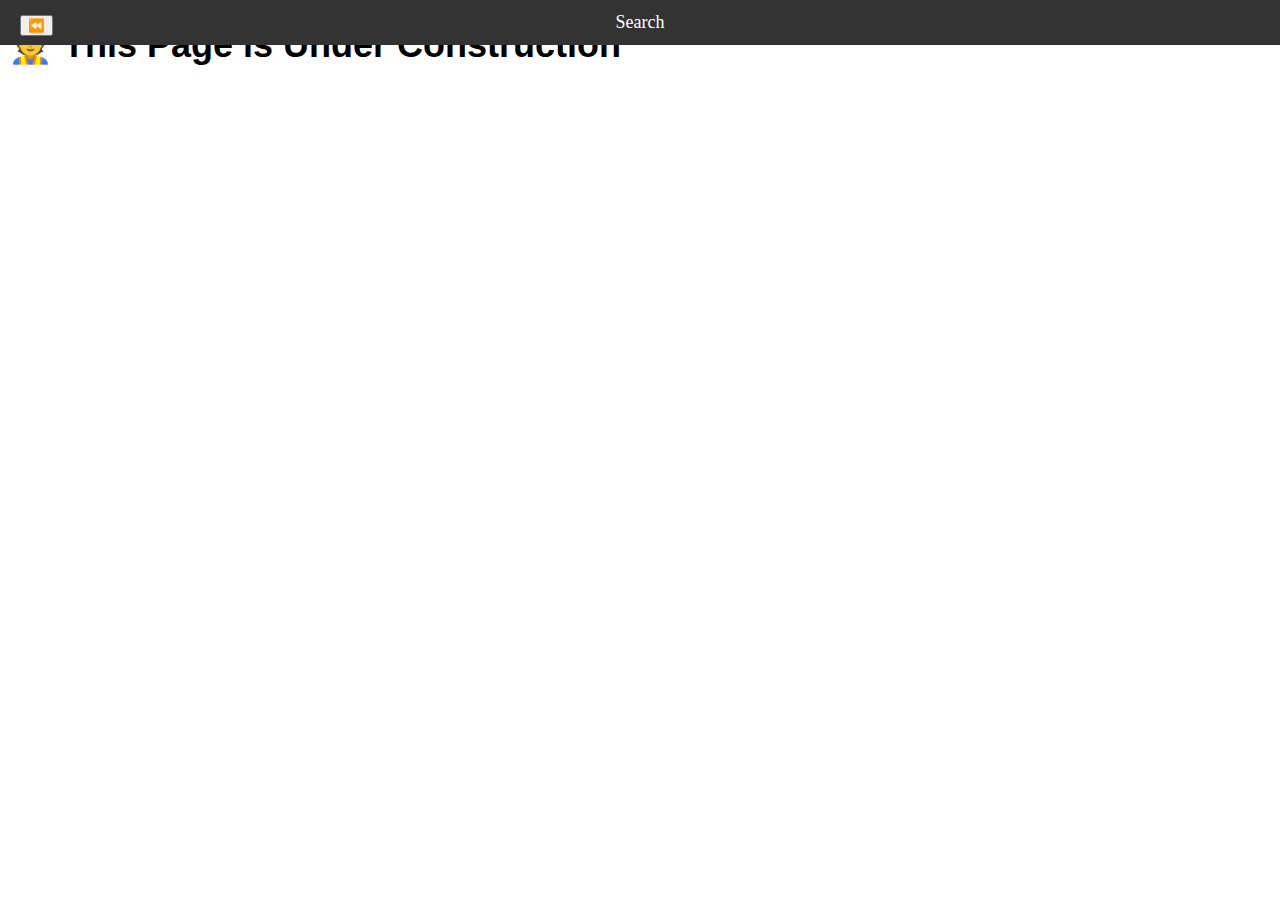
<file: search.html>
<!DOCTYPE html>
<html lang="en">
<head>
    <meta charset="UTF-8">
    <meta name="viewport" content="width=device-width, initial-scale=1.0">
    <title>Search</title>
    <link rel="stylesheet" type="text/css" href="style.css" /> 
</head>
<body>
    <nav id="header">
        <button class="back-btn" id="back-btn">⏪</button>
        <h1>Search</h1>
    </nav>

    <h1>👷 This Page is Under Construction</h1>

    <script src="script.js"></script>
</body>
</html>
</file>
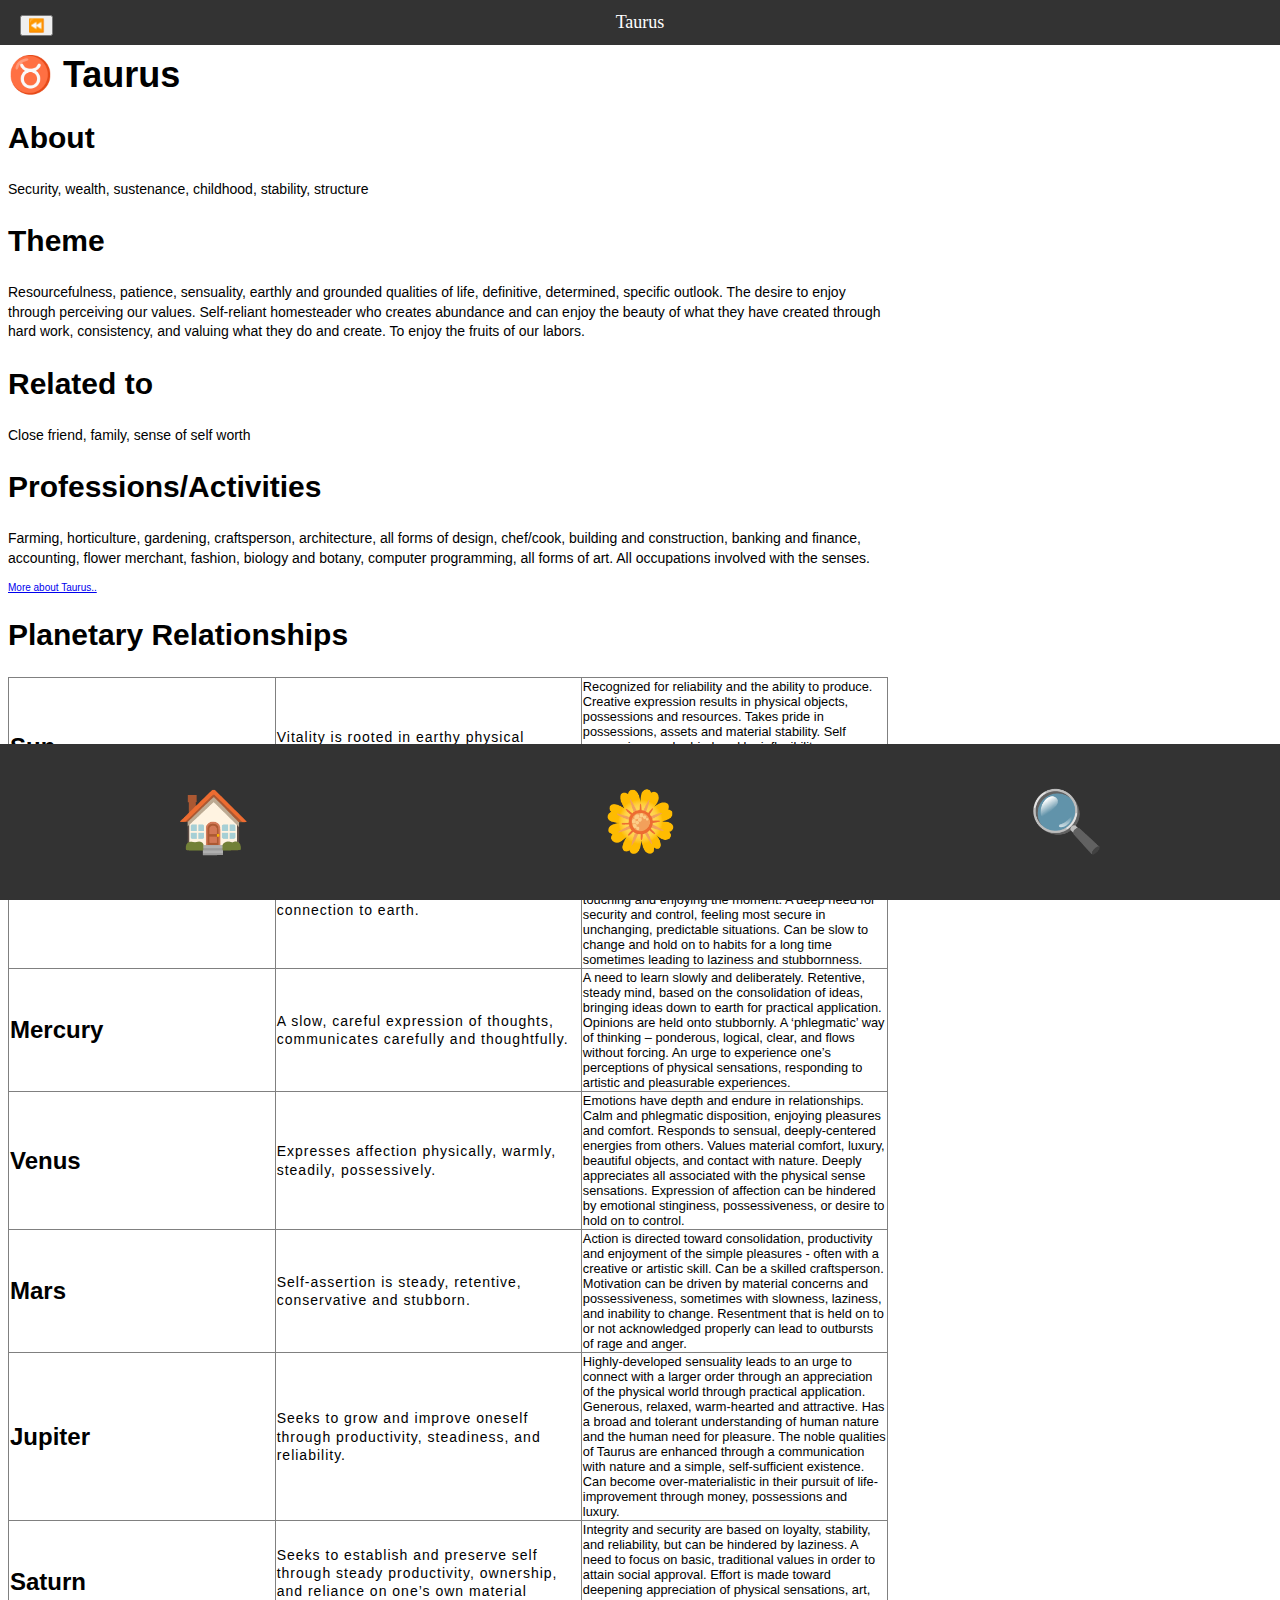
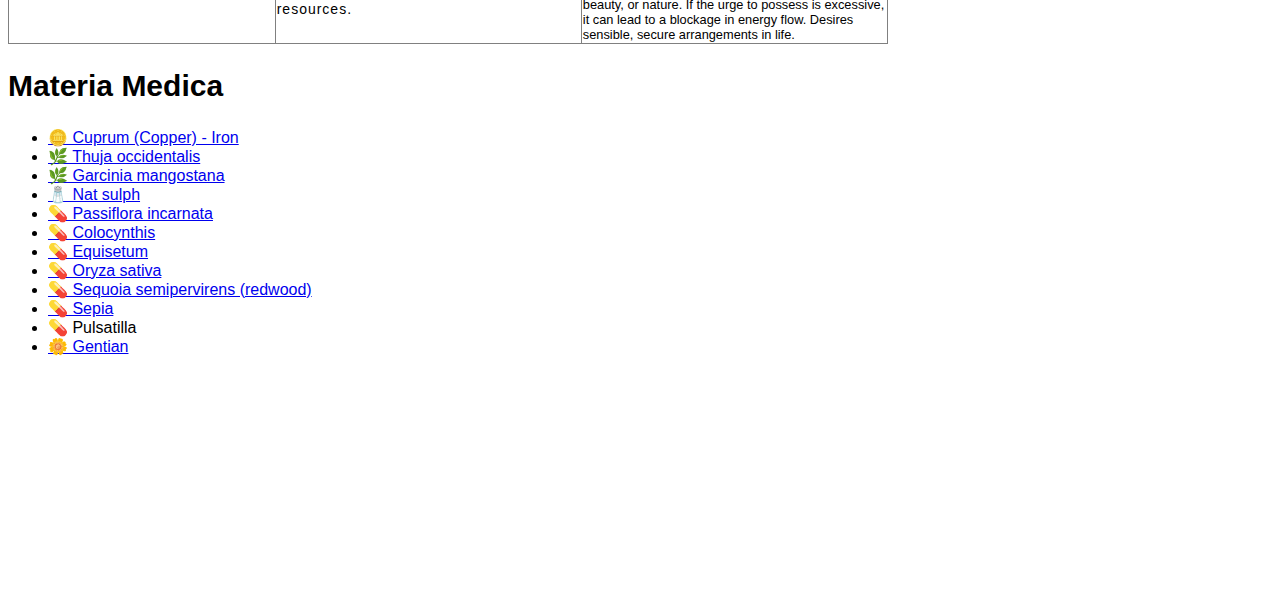
<file: taurus.html>
<!DOCTYPE html>
<head>
    <meta charset="UTF-8">
    <title>♉️ Taurus</title>
    <link rel="stylesheet" type="text/css" href="style.css" /> 
</head>
<body>
    <nav id="header">
        <button class="back-btn" id="back-btn">⏪</button>
        <h1>Taurus</h1>
    </nav>
    
    <div class="content" id="content">
        <h1>♉️ Taurus</h1>
        <h2>About</h2>
            <p>Security, wealth, sustenance, childhood, stability, structure</p>
        <h2>Theme</h2>
            <p>Resourcefulness, patience, sensuality, earthly and grounded qualities of life, definitive, determined, specific outlook.

                The desire to enjoy through perceiving our values.
                Self-reliant homesteader who creates abundance and can enjoy the beauty of what they have created through hard work, consistency, and valuing what they do and create. To enjoy the fruits of our labors.</p>
        <h2>Related to</h2>
            <p>Close friend, family, sense of self worth</p>
            <h2>Professions/Activities</h2>
            <p>Farming, horticulture, gardening, craftsperson, architecture, all forms of design, chef/cook, building and construction, banking and finance, accounting, flower merchant, fashion, biology and botany, computer programming, all forms of art. All occupations involved with the senses.</p>
        <figcaption><a href="zodiac.html#taurus-detail">More about Taurus..</a></figcaption>
        <h2>Planetary Relationships</h2>
        <table border="1"> <!-- Add the "border" attribute to add borders to cells -->
            <tr>
                <td>Sun</td>
                <td>Vitality is rooted in earthy physical sensations</td>
                <td>Recognized for reliability and the ability to produce. Creative expression results in physical objects, possessions and resources. Takes pride in possessions, assets and material stability. Self expression can be hindered by inflexibility or resistance to change. Stable, predictable, calm, favouring a familiar environment. This can sometimes lead to being non-adventurous and stubborn. Solid build around the neck and shoulders.</td>
            </tr>
            <tr>
                <td>Moon</td>
                <td>Has a stable resilience to the life-forces, giving robust health and a strong connection to earth.</td>
                <td>Warm-hearted and enjoys parenthood. Reacts slowly to any experience, maintaining stability when faced with external demands. Inner contentment comes through waiting, stillness and connecting to nature. Flows into physical sensations, emotionally retaining touching and enjoying the moment. A deep need for security and control, feeling most secure in unchanging, predictable situations. Can be slow to change and hold on to habits for a long time sometimes leading to laziness and stubbornness.</td>
            </tr>
            <tr>
                <td>Mercury</td>
                <td>A slow, careful expression of thoughts, communicates carefully and thoughtfully.</td>
                <td>A need to learn slowly and deliberately. Retentive, steady mind, based on the consolidation of ideas, bringing ideas down to earth for practical application. Opinions are held onto stubbornly. A ‘phlegmatic’ way of thinking – ponderous, logical, clear, and flows without forcing. An urge to experience one’s perceptions of physical sensations, responding to artistic and pleasurable experiences.</td>
            </tr>
            <tr>
                <td>Venus</td>
                <td>Expresses affection physically, warmly, steadily, possessively.</td>
                <td>Emotions have depth and endure in relationships. Calm and phlegmatic disposition, enjoying pleasures and comfort. Responds to sensual, deeply-centered energies from others. Values material comfort, luxury, beautiful objects, and contact with nature. Deeply appreciates all associated with the physical sense sensations. Expression of affection can be hindered by emotional stinginess, possessiveness, or desire to hold on to control.</td>
            </tr>
            <tr>
                <td>Mars</td>
                <td>Self-assertion is steady, retentive, conservative and stubborn.</td>
                <td>Action is directed toward consolidation, productivity and enjoyment of the simple pleasures - often with a creative or artistic skill. Can be a skilled craftsperson. Motivation can be driven by material concerns and possessiveness, sometimes with slowness, laziness, and inability to change. Resentment that is held on to or not acknowledged properly can lead to outbursts of rage and anger.</td>
            </tr>
            <tr>
                <td>Jupiter</td>
                <td>Seeks to grow and improve oneself through productivity, steadiness, and reliability.</td>
                <td>Highly-developed sensuality leads to an urge to connect with a larger order through an appreciation of the physical world through practical application. Generous, relaxed, warm-hearted and attractive. Has a broad and tolerant understanding of human nature and the human need for pleasure. The noble qualities of Taurus are enhanced through a communication with nature and a simple, self-sufficient existence. Can become over-materialistic in their pursuit of life-improvement through money, possessions and luxury.</td>
            </tr>
            <tr>
                <td>Saturn</td>
                <td>Seeks to establish and preserve self through steady productivity, ownership, and reliance on one’s own material resources.</td>
                <td>Integrity and security are based on loyalty, stability, and reliability, but can be hindered by laziness. A need to focus on basic, traditional values in order to attain social approval. Effort is made toward deepening appreciation of physical sensations, art, beauty, or nature. If the urge to possess is excessive, it can lead to a blockage in energy flow. Desires sensible, secure arrangements in life.</td>
            </tr>
        </table>
        <h2>Materia Medica</h2>
            <ul>
                <li><a href="medica.html#taurus-metal">🪙 Cuprum (Copper) - Iron</a></li>
                <li><a href="medica.html#taurus-thuja">🌿 Thuja occidentalis</a></li>
                <li><a href="medica.html#taurus-garcinia">🌿 Garcinia mangostana</a></li>
                <li><a href="medica.html#taurus-mineral">🧂 Nat sulph</a></li>
                <li><a href="medica.html#taurus-passiflora">💊 Passiflora incarnata</a></li>
                <li><a href="medica.html#taurus-colocynthis">💊 Colocynthis</a></li>
                <li><a href="medica.html#taurus-equisetum">💊 Equisetum</a></li>
                <li><a href="medica.html#taurus-oryza">💊 Oryza sativa</a></li>
                <li><a href="medica.html#taurus-sequoia">💊 Sequoia semipervirens (redwood)</a></li>
                <li><a href="medica.html#taurus-sepia">💊 Sepia</a></li> 
                <li>💊 Pulsatilla</li>
                <li><a href="medica.html#taurus-bach">🌼 Gentian</a></li>
            </ul>
    </div>

    <nav id="bottom-menu">
        <ul>
            <li><a href="./index.html">🏠</a></li>
            <li><a href="./medica.html">🌼</a></li>
            <li><a href="./search.html">🔍</a></li>
        </ul>
    </nav>

    <script src="script.js"></script>
</body>
</file>
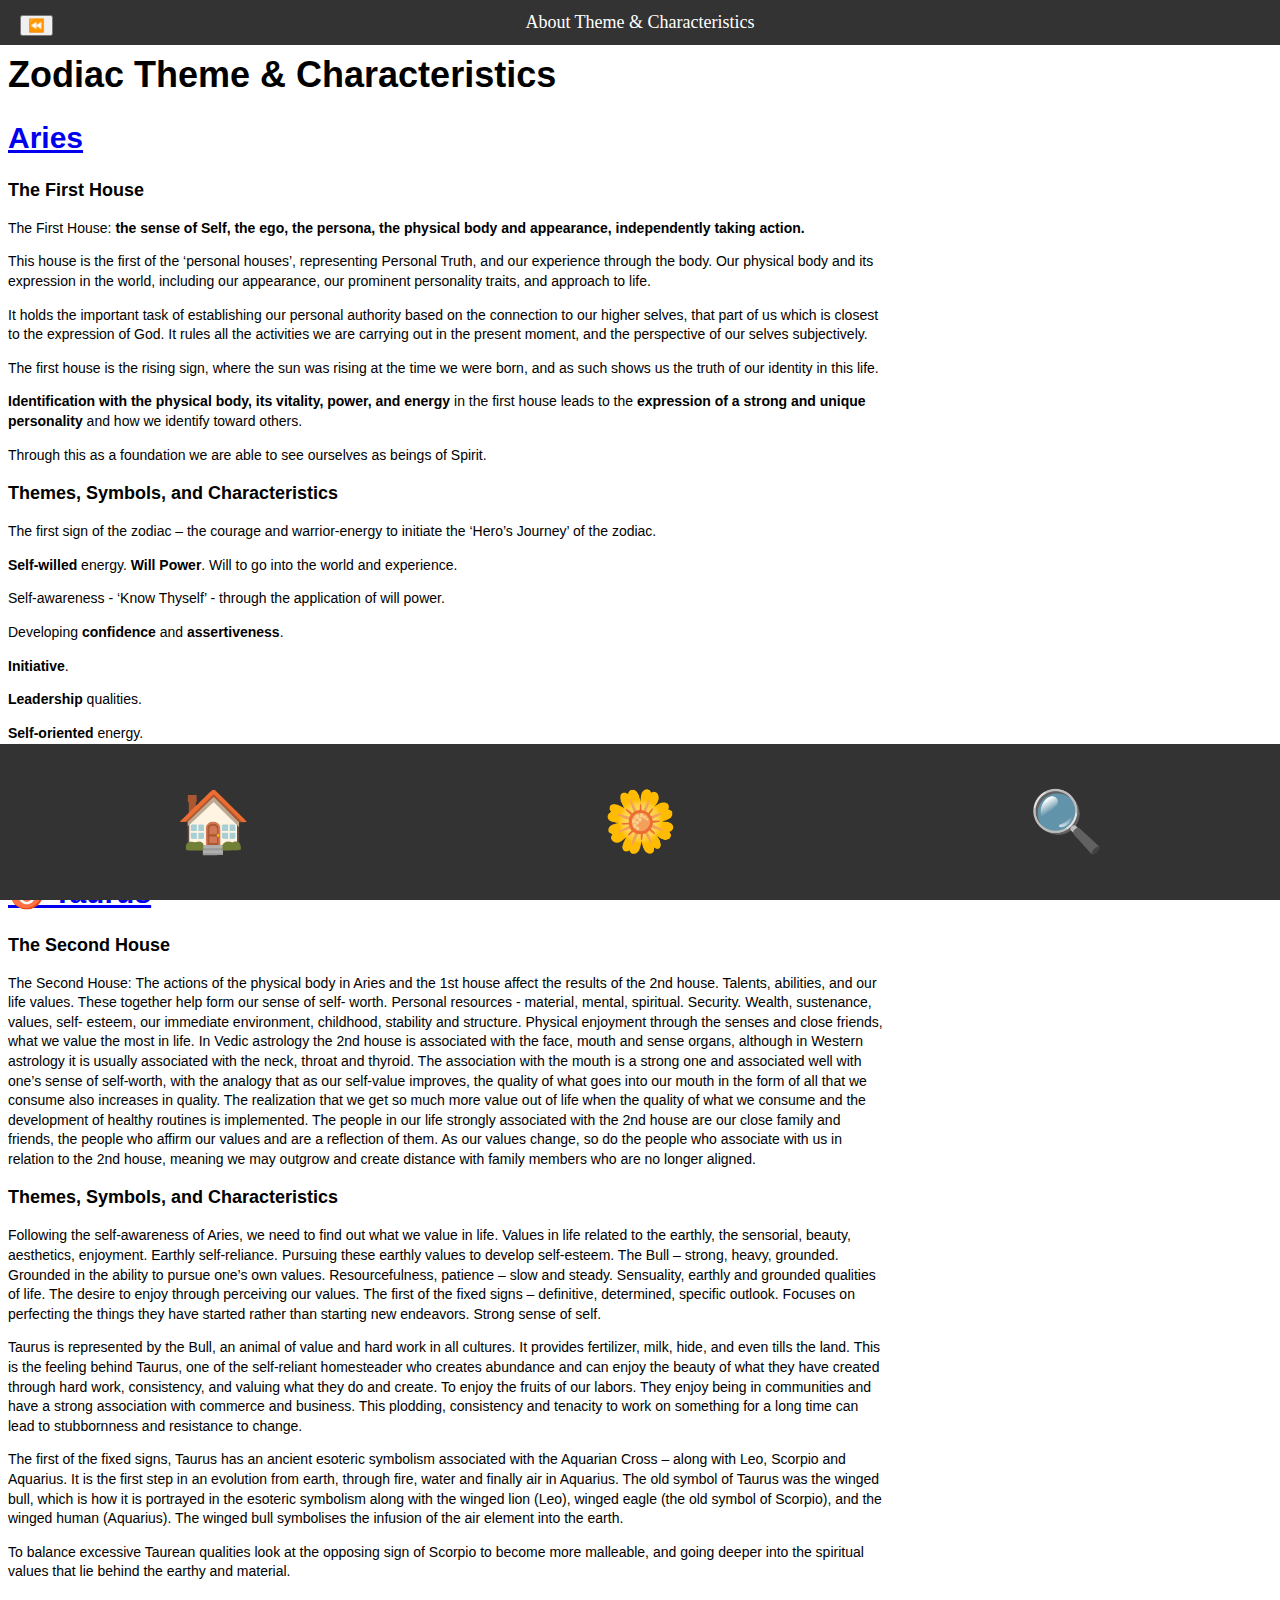
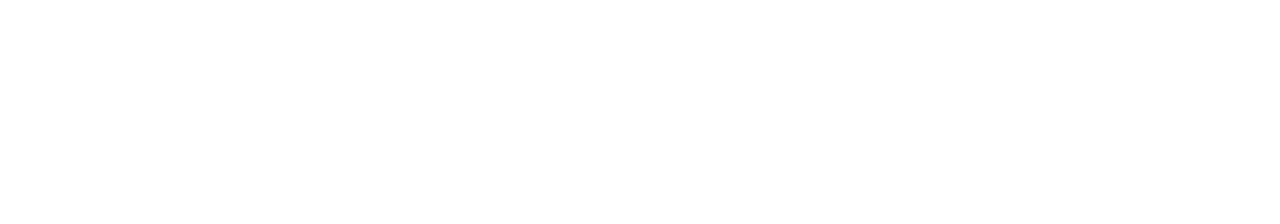
<file: zodiac.html>
<!DOCTYPE html>
<head>
    <meta charset="UTF-8">
    <link rel="stylesheet" type="text/css" href="style.css" /> 
</head>
<body>
    <nav id="header">
        <button class="back-btn" id="back-btn">⏪</button>
        <h1>About Theme & Characteristics</h1>
    </nav>

    <div class="content" id="content">
        <div class="aries-detail" id="aries-detail">
        <!-- Sidebar content -->
        <h1>Zodiac Theme & Characteristics</h1>
            <h2><a href="aries.html">Aries</a></h2>
                <h3>The First House</h3>
                    <p>The First House: <b>the sense of Self, the ego, the persona, the physical body and appearance, independently taking action.</b></p>
                    <p>This house is the first of the ‘personal houses’, representing Personal Truth, and our experience through the body. Our physical body and its expression in the world, including our appearance, our prominent personality traits, and approach to life.</p>
                    <p>It holds the important task of establishing our personal authority based on the connection to our higher selves, that part of us which is closest to the expression of God. It rules all the activities we are carrying out in the present moment, and the perspective of our selves subjectively.</p>
                    <p>The first house is the rising sign, where the sun was rising at the time we were born, and as such shows us the truth of our identity in this life.
                    <p><b>Identification with the physical body, its vitality, power, and energy</b> in the first house leads to the <b>expression of a strong and unique personality</b> and how we identify toward others.</p>
                    <p>Through this as a foundation we are able to see ourselves as beings of Spirit.</p>
                <h3>Themes, Symbols, and Characteristics</h3>
                    <p>The first sign of the zodiac – the courage and warrior-energy to initiate the ‘Hero’s Journey’ of the zodiac.</p>
                    <p><b>Self-willed</b> energy. <b>Will Power</b>. Will to go into the world and experience.</p>
                    <p>Self-awareness - ‘Know Thyself’ - through the application of will power.
                        <p>Developing <b>confidence</b> and <b>assertiveness</b>.</p>
                        <p><b>Initiative</b>.</p>
                        <p><b>Leadership</b> qualities.</p>
                        <p><b>Self-oriented</b> energy.</p>
                    <p>‘Know who you are, know what you want, and know how to get it!’. Charisma with confidence. A cardinal sign signifying ACTION. Strong character. Passion. Motivated by the fulfillment of a desire, and by following inspiration and intuition.</p>
                    <p>The ability to adjust and move forward in life, especially when challenged or carrying a burden. In esoteric Christianity it represents ‘The Lamb of God’ - which is the head and the brain in esoteric physiology.</p>
        </div>
        <div class="taurus-detail" id="taurus-detail">
            <h2><a href="taurus.html">♉️ Taurus</a></h2>
                <h3>The Second House</h3>
                    <p>
                        The Second House: The actions of the physical body in Aries and the 1st house affect the results of the 2nd house. Talents, abilities, and our life values. These together help form our sense of self- worth. Personal resources - material, mental, spiritual. Security. Wealth, sustenance, values, self- esteem, our immediate environment, childhood, stability and structure. Physical enjoyment through the senses and close friends, what we value the most in life. In Vedic astrology the 2nd house is associated with the face, mouth and sense organs, although in Western astrology it is usually associated with the neck, throat and thyroid. The association with the mouth is a strong one and associated well with one’s sense of self-worth, with the analogy that as our self-value improves, the quality of what goes into our mouth in the form of all that we consume also increases in quality. The realization that we get so much more value out of life when the quality of what we consume and the development of healthy routines is implemented. The people in our life strongly associated with the 2nd house are our close family and friends, the people who affirm our values and are a reflection of them. As our values change, so do the people who associate with us in relation to the 2nd house, meaning we may outgrow and create distance with family members who are no longer aligned.
                    </p>
                <h3>Themes, Symbols, and Characteristics</h3>
                    <p>Following the self-awareness of Aries, we need to find out what we value in life. Values in life related to the earthly, the sensorial, beauty, aesthetics, enjoyment. Earthly self-reliance. Pursuing these earthly values to develop self-esteem. The Bull – strong, heavy, grounded. Grounded in the ability to pursue one’s own values. Resourcefulness, patience – slow and steady. Sensuality, earthly and grounded qualities of life. The desire to enjoy through perceiving our values. The first of the fixed signs – definitive, determined, specific outlook. Focuses on perfecting the things they have started rather than starting new endeavors. Strong sense of self.</p>
                    <p>Taurus is represented by the Bull, an animal of value and hard work in all cultures. It provides fertilizer, milk, hide, and even tills the land. This is the feeling behind Taurus, one of the self-reliant homesteader who creates abundance and can enjoy the beauty of what they have created through hard work, consistency, and valuing what they do and create. To enjoy the fruits of our labors. They enjoy being in communities and have a strong association with commerce and business. This plodding, consistency and tenacity to work on something for a long time can lead to stubbornness and resistance to change.</p>
                    <p>The first of the fixed signs, Taurus has an ancient esoteric symbolism associated with the Aquarian Cross – along with Leo, Scorpio and Aquarius. It is the first step in an evolution from earth, through fire, water and finally air in Aquarius. The old symbol of Taurus was the winged bull, which is how it is portrayed in the esoteric symbolism along with the winged lion (Leo), winged eagle (the old symbol of Scorpio), and the winged human (Aquarius). The winged bull symbolises the infusion of the air element into the earth.</p>
                    <p>To balance excessive Taurean qualities look at the opposing sign of Scorpio to become more malleable, and going deeper into the spiritual values that lie behind the earthy and material.</p>
        </div>
    </div>

    <nav id="bottom-menu">
        <ul>
            <li><a href="./index.html">🏠</a></li>
            <li><a href="./medica.html">🌼</a></li>
            <li><a href="./search.html">🔍</a></li>
        </ul>
    </nav>

    <script src="script.js"></script>
</body>
</file>
<file: style.css>
body {
    font-family: "Helvetica";
    max-width: 55rem;
}

#header {
    position: fixed;
    top: 0;
    left: 0;
    background-color: #333;
    width: 100%;
}

#header h1 {
    font-family: "Open Sans";
    text-align: center;
    font-size: 18px;
    color: #fff;
    font-weight: normal;
}

#content {
    padding-top: 2.5%;
}

#back-btn {
    position: fixed;
    top: 15px; /* Adjust this value to position the button vertically */
    left: 20px; /* Adjust this value to position the button horizontally */
  }

h1 {
    font-size: 36px;
}

h2 {
    font-size: 30px;
}

h3 {
    font-size: 18px;
}

p {
    font-size: 14px;
    line-height: 1.4;
}

figcaption {
    font-size: 10px;
}

table {
    table-layout: fixed;
    border-collapse: collapse;
    font-size: 0.8rem;
    width: 100%
}

td:nth-child(1) {
    width: 30%;
    font-size: 24px;
    font-weight: bold;
  }

td:nth-child(2) {
    font-size: 14px;
    line-height: 1.3;
    letter-spacing: 1px;
}

#content {
    padding-bottom: 25%;
}

/* Style the menu bar at the bottom of the screen */
#bottom-menu {
    position: fixed;
    bottom: 0;
    left: 0;
    width: 100%;
    background-color: #333;
    z-index: 1000; /* Ensure it's above other content */
}

/* Style the list inside the menu bar */
#bottom-menu ul {
    list-style-type: none;
    padding: 0;
    margin: 0;
    display: flex;
}

/* Style each menu item */
#bottom-menu li {
    flex: 1;
    font-size: 60px;
    text-align: center;
}

/* Style the links inside the menu */
#bottom-menu a {
    display: block;
    color: #fff;
    margin-top: 10%;
    margin-bottom: 10%;
    text-decoration: none;
    transition: background-color 0.3s ease;
}

/* Change link background color on hover */
#bottom-menu a:hover {
    background-color: #555;
}
</file>
